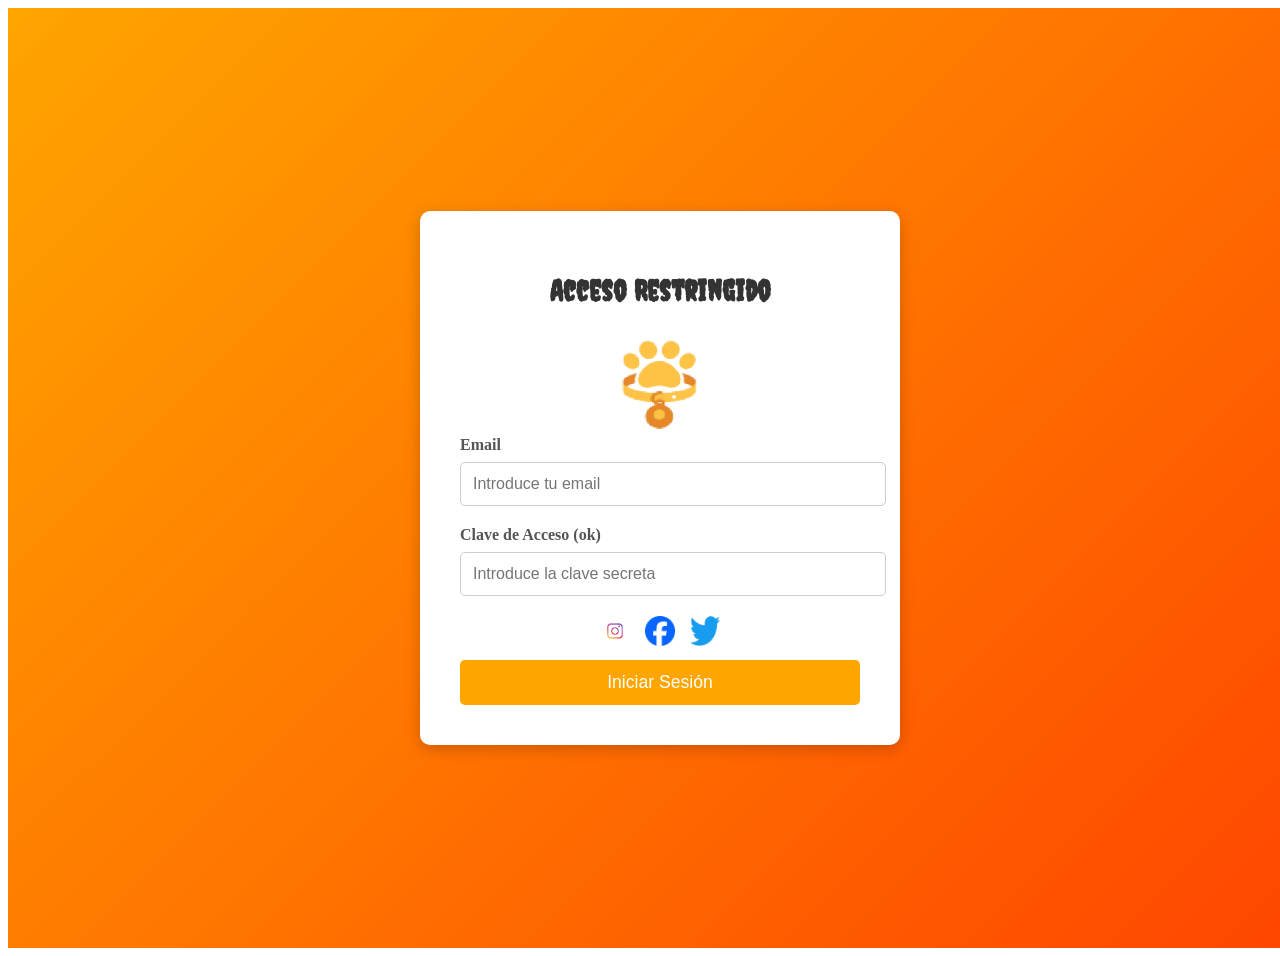
<file: index.html>
<!DOCTYPE html>
<html lang="es">
  <head>
    <meta charset="UTF-8" />
    <meta name="viewport" content="width=device-width, initial-scale=1.0" />
    <title>Login con Clave Estática</title>
    <link rel="stylesheet" href="login.css" />
  </head>
  <body>
    <section class="login-container">
      <div class="login-box">
        <h2>Acceso Restringido</h2>

        <form onsubmit="return validarLogin(event);">
          <div class="mini-logo">
            <a href="#" aria-label="PetBox"
              ><img src="img/Logo-sin-fondo.png" alt="Logo-Login"
            /></a>
          </div>
          <div class="input-group">
            <label for="email">Email</label>
            <input
              type="email"
              id="email"
              name="email"
              placeholder="Introduce tu email"
              required
            />
          </div>

          <div class="input-group">
            <label for="password">Clave de Acceso (ok)</label>
            <input
              type="password"
              id="password"
              name="password"
              placeholder="Introduce la clave secreta"
              required
            />
          </div>
          <div class="social-links">
            <a href="#" aria-label="Instagram"
              ><img src="img/logo_instagram.png" alt="Instagram"
            /></a>
            <a href="#" aria-label="Facebook"
              ><img src="img/logo_facebook.png" alt="Facebook"
            /></a>
            <a href="#" aria-label="Twitter"
              ><img src="img/logo_twitter.png" alt="Twitter"
            /></a>
          </div>
          <button type="submit" class="login-button">Iniciar Sesión</button>
        </form>
      </div>
    </section>

    <script src="login.js"></script>
  </body>
</html>
</file>
<file: login.css>
@import url("https://fonts.googleapis.com/css2?family=Creepster&display=swap");

/* Contenedor principal: Centra el formulario */
.login-container {
  display: flex;
  justify-content: center;
  align-items: center;
  min-height: 100vh;
  width: 100%;
  /* Fondo atractivo para la vista de escritorio */
  background: linear-gradient(135deg, orange 0%, orangered 100%);
  padding: 1.25rem; /* 20px de padding */
}

/* La caja del formulario */
.login-box {
  background: white;
  padding: 2.5rem; /* 40px */
  border-radius: 0.625rem; /* 10px */
  box-shadow: 0 0.25rem 0.9375rem rgba(0, 0, 0, 0.2); /* Sombra */
  width: 100%;
  max-width: 25rem; /* 400px, el ancho máximo */
  text-align: center;
}

.login-box h2 {
  margin-bottom: 1.5625rem; /* 25px */
  color: #333;
  font-size: 1.8rem;
  font-family: "Creepster", system-ui;
}

/* División para agrupar Label e Input */
.input-group {
  margin-bottom: 1.25rem; /* 20px */
  text-align: left;
}

.input-group label {
  display: block;
  margin-bottom: 0.5rem; /* 8px */
  font-weight: bold;
  color: #555;
}

.input-group input {
  width: 100%;
  padding: 0.75rem; /* 12px */
  border: 1px solid #ccc;
  border-radius: 0.3125rem; /* 5px */
  font-size: 1rem;
  transition: border-color 0.3s;
}

.input-group input:focus {
  border-color: orange;
  outline: none;
}

/* Estilo del botón */
.login-button {
  width: 100%;
  padding: 0.75rem; /* 12px */
  border: none;
  border-radius: 0.3125rem; /* 5px */
  background-color: orange;
  color: white;
  font-size: 1.1rem;
  cursor: pointer;
  transition: background-color 0.3s ease;
  margin-top: 0.625rem; /* 10px */
}

.login-button:hover {
  background-color: orange;
}

.social-links {
  display: flex;
  gap: 15px;
  margin-top: 10px;
  justify-content: center;
}

.social-links img {
  width: 30px;
  height: 30px;
  justify-content: center;
}

.mini-logo img {
  width: 100px;
  height: 100px;
  justify-content: center;
}

/* -------------------------------------- */
/* MEDIA QUERY: RESPONSIVE MÓVILES */
/* -------------------------------------- */

/* Estilos aplicados cuando la pantalla mide 600px o menos */
@media (max-width: 600px) {
  /* El contenedor principal simula una vista de aplicación */
  .login-container {
    padding: 0; /* Quita el padding exterior */
    background: #fff; /* Fondo blanco liso */
    align-items: flex-start; /* Mueve el formulario arriba */
    min-height: auto;
  }

  /* La caja del formulario se expande y pierde los adornos de tarjeta */
  .login-box {
    padding: 1.5rem; /* 24px de padding interno */
    margin-top: 2rem; /* 32px de espacio superior */
    width: 100%;
    max-width: 100%;
    box-shadow: none; /* Elimina la sombra */
    border-radius: 0; /* Elimina el borde redondeado */
    border: none;
  }

  .login-box h2 {
    font-size: 1.7rem; /* Ajuste sutil del tamaño */
    text-align: left;
  }

  .input-group input {
    padding: 1rem; /* Aumenta el padding para un mejor toque táctil (16px) */
  }
}
</file>
